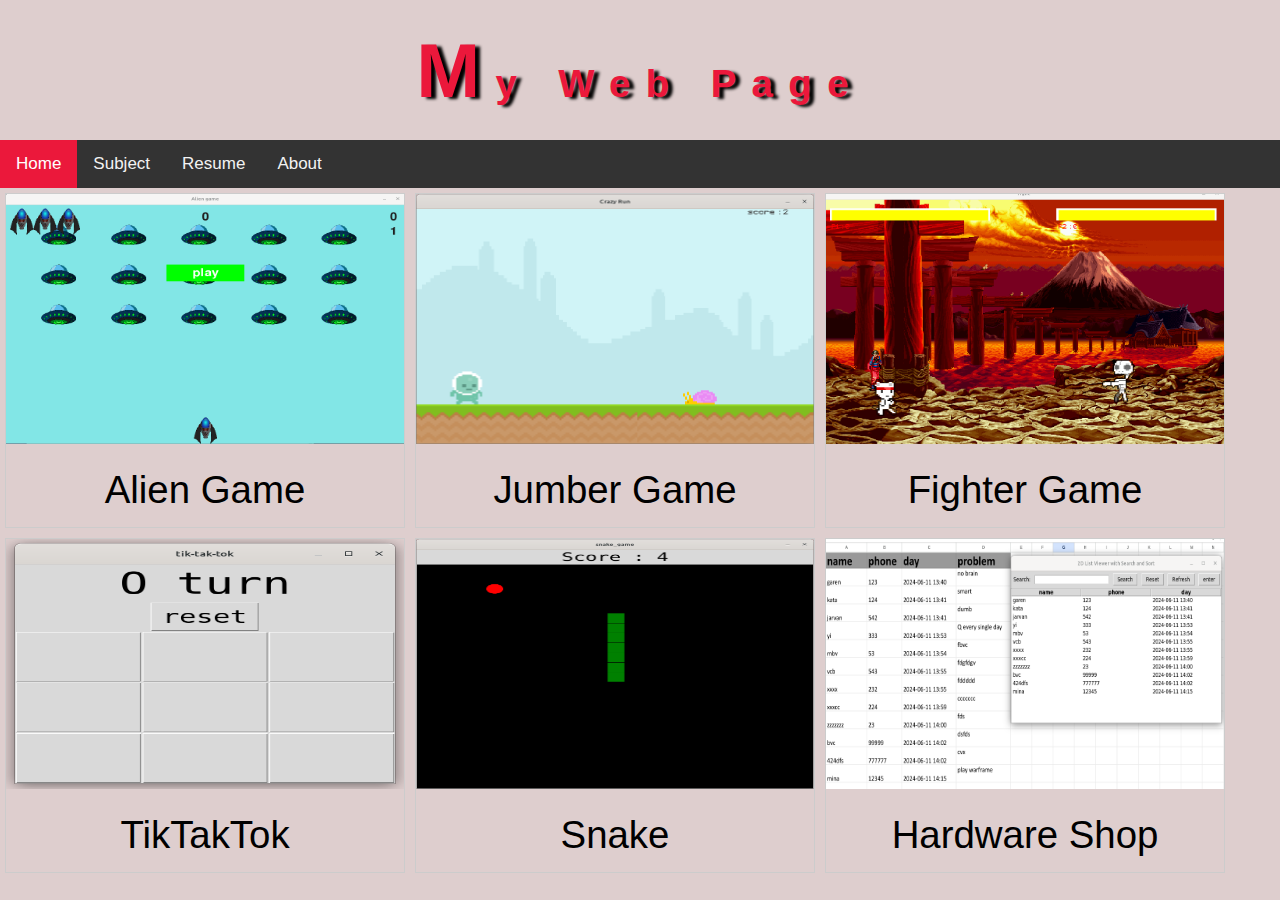
<file: index.html>
<!DOCTYPE html>
<html lang="en">
<head>
    <meta charset="UTF-8">
    <meta name="viewport" content="width=device-width, initial-scale=1.0">
    <link rel="stylesheet" href="style.css">
    <title>Mrgaren</title>
</head>
<body>
    <h1 id="hh1"></h1>
    <div class="topnav">
        <a class="active" href="index.html" >Home</a>
        <a href="subject.html">Subject</a>
        <a href="community.html">Resume</a>
        <a href="about.html">About</a>
      </div>
      
      
      <div class="gallery">
        <a target="_blank" href="subject.html#AlienGame">
          <img src="images/alienSpace.png" alt="Alien Game" >
        </a>
        <div class="desc">Alien Game </div>
      </div>

      <div class="gallery">
        <a target="_blank" href="subject.html#JumberGame">
          <img src="images/JumperGame.png" alt="Jumber Game" >
        </a>
        <div class="desc">Jumber Game </div>
      </div>

      <div class="gallery">
        <a target="_blank" href="subject.html#FighterGame">
          <img src="images/fighter.png" alt="Fighter Game" >
        </a>
        <div class="desc">Fighter Game </div>
      </div>
      
      <div class="gallery">
        <a target="_blank" href="subject.html#TikTakTok">
          <img src="images/tiktaktok.png" alt="TikTakTok" >
        </a>
        <div class="desc">TikTakTok</div>
      </div>
      
      <div class="gallery">
        <a target="_blank" href="subject.html#SnakeGame">
          <img src="images/snake.png" alt="Snake">
        </a>
        <div class="desc">Snake</div>
      </div>


      <div class="gallery">
        <a target="_blank" href="subject.html#HardWareShop">
          <img src="images/shopProgram.png" alt="Hardware Shop">
        </a>
        <div class="desc">Hardware Shop</div>
      </div>


<script src="index.js"></script>
</body>
</html>
</file>
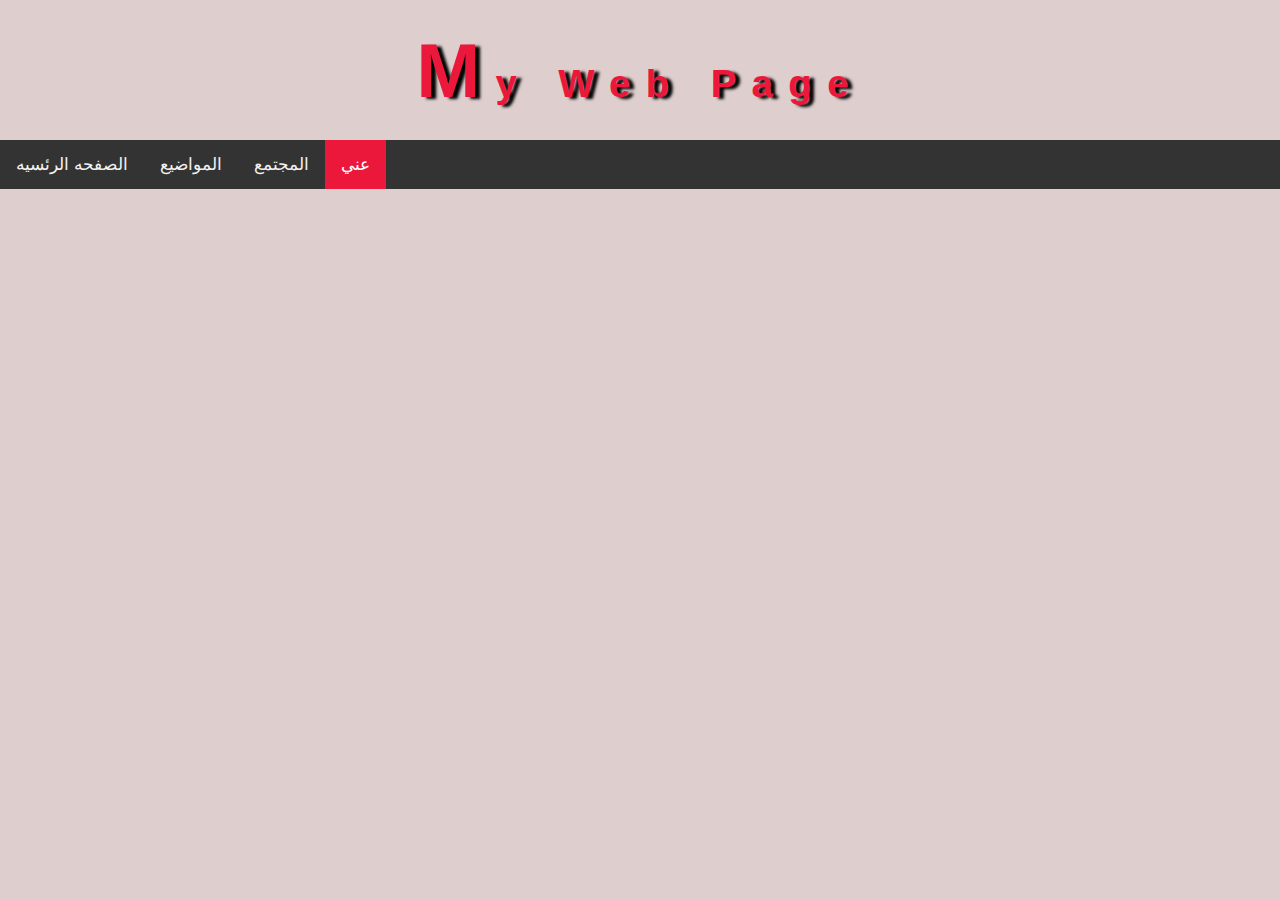
<file: about - Copy (3).html>
<!DOCTYPE html>
<html lang="en">
<head>
    <meta charset="UTF-8">
    <meta name="viewport" content="width=device-width, initial-scale=1.0">
    <link rel="stylesheet" href="style.css">
    <title>Mrgaren</title>
</head>
<body>
    <h1 id="hh1"></h1>
    <div class="topnav">
        <a href="index.html">الصفحه الرئسيه</a>
        <a href="subject.html">المواضيع</a>
        <a href="community.html">المجتمع</a>
        <a class="active" href="about.html">عني</a>
      </div>
      <script src="index.js"></script>
</body>
</html>
</file>
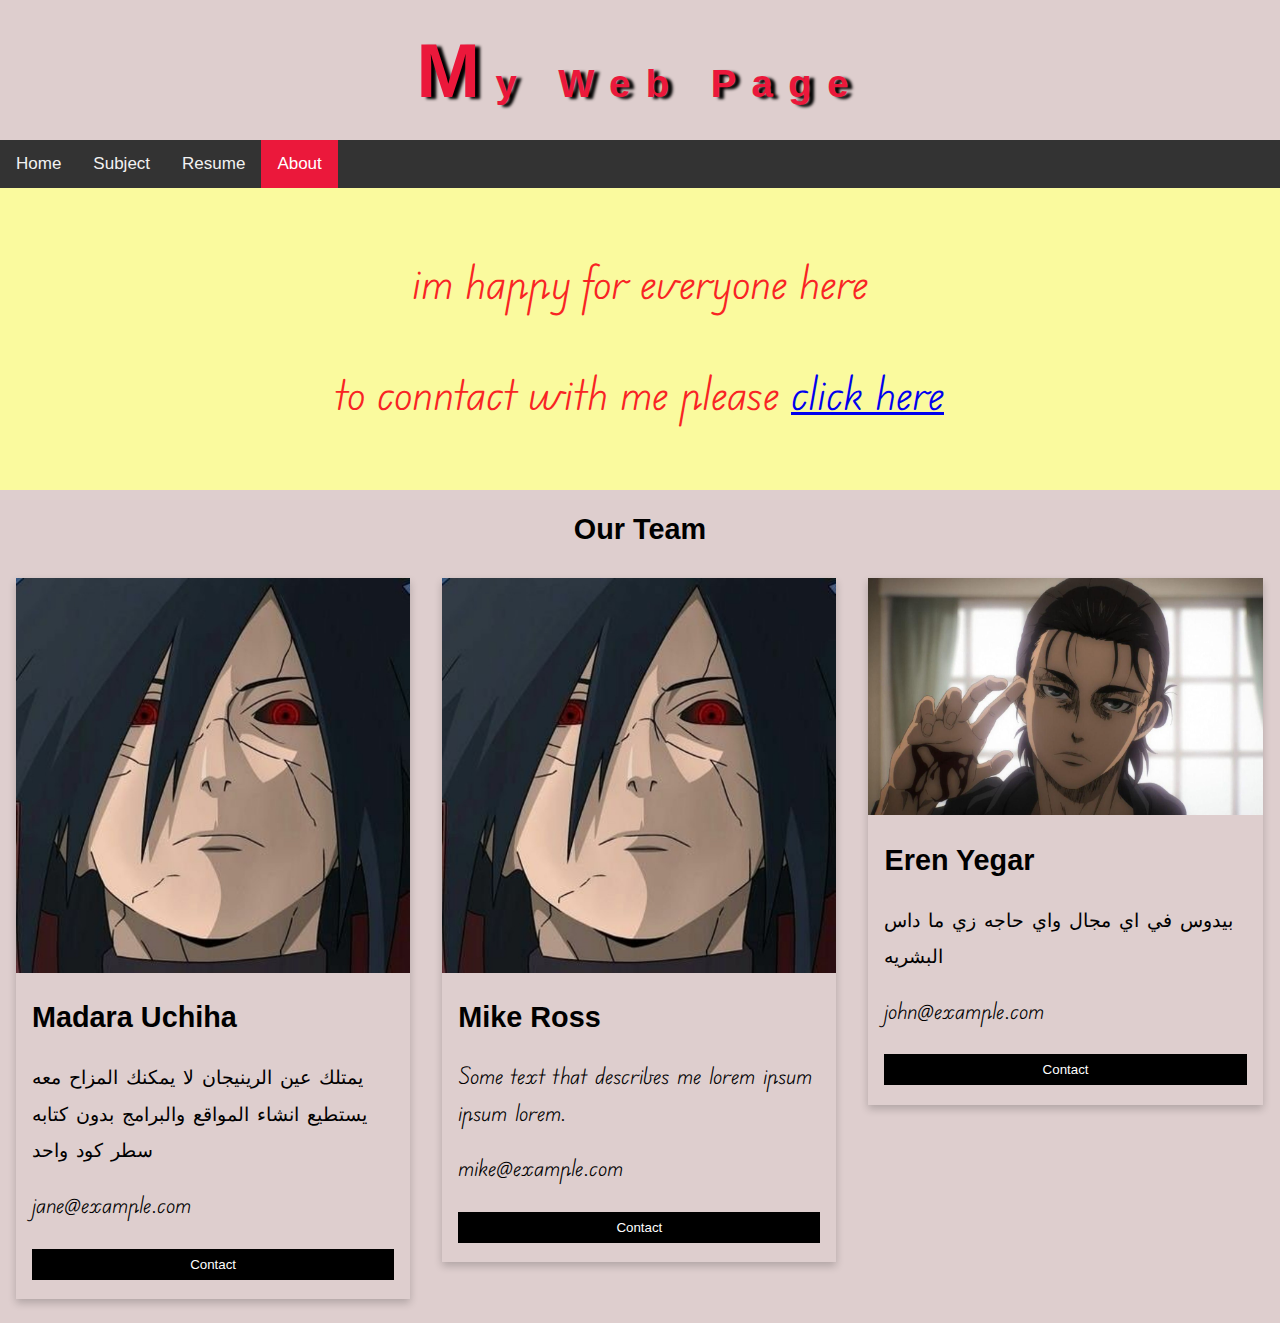
<file: about.html>
<!DOCTYPE html>
<html lang="en">
<head>
    <meta charset="UTF-8">
    <meta name="viewport" content="width=device-width, initial-scale=1.0">
    <link rel="stylesheet" href="style.css">
    <title>Mrgaren</title>
</head>
<body>
    <h1 id="hh1"></h1>
    <div class="topnav">
      <a href="index.html">Home</a>
      <a  href="subject.html">Subject</a>
      <a  href="community.html">Resume</a>
      <a class="active" href="about.html">About</a>
      </div>
      <div class="about-section">
        <p>im happy for everyone here </p>
        <p>to conntact with me please <a href="mailto:wovidoe23@gmail.com">click here</a></p>
      </div>
      
      <h2 style="text-align:center">Our Team</h2>
      <div class="row">
        <div class="column">
          <div class="card">
            <img src="images/madara.jpg" alt="Jane" style="width:100%">
            <div class="container">
              <h2>Madara Uchiha</h2>
              <p class="AboutP">يمتلك عين الرينيجان لا يمكنك المزاح معه يستطيع انشاء المواقع والبرامج بدون كتابه سطر كود واحد </p>
              <p>jane@example.com</p>
              <p><button class="button">Contact</button></p>
            </div>
          </div>
        </div>
      
        <div class="column">
          <div class="card">
            <img src="images/madara.jpg" alt="Mike" style="width:100%">
            <div class="container">
              <h2>Mike Ross</h2>
              <p class="AboutP">Some text that describes me lorem ipsum ipsum lorem.</p>
              <p>mike@example.com</p>
              <p><button class="button">Contact</button></p>
            </div>
          </div>
        </div>
      
        <div class="column">
          <div class="card">
            <img src="images/eren.jpeg" alt="John" style="width:100%">
            <div class="container">
              <h2>Eren Yegar</h2>
              <p class="AboutP">بيدوس في اي مجال واي حاجه زي ما داس البشريه </p>
              <p>john@example.com</p>
              <p><button class="button">Contact</button></p>
            </div>
          </div>
        </div>
      </div>
      <script src="index.js"></script>
</body>
</html>
</file>
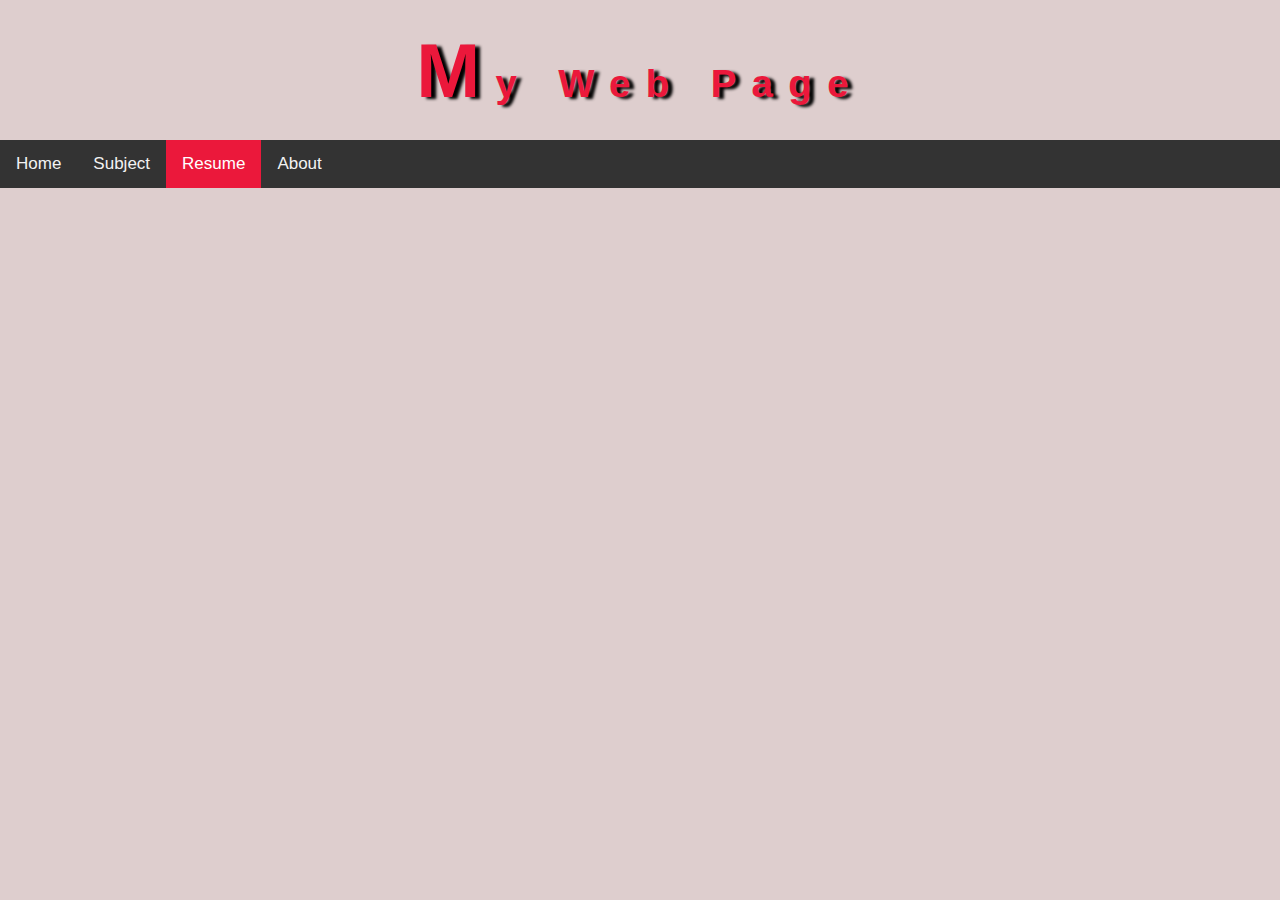
<file: community.html>
<!DOCTYPE html>
<html lang="en">
<head>
    <meta charset="UTF-8">
    <meta name="viewport" content="width=device-width, initial-scale=1.0">
    <link rel="stylesheet" href="style.css">
    <title>Mrgaren</title>
</head>
<body>
    <h1 id="hh1"></h1>
    <div class="topnav">
        <a href="index.html">Home</a>
        <a  href="subject.html">Subject</a>
        <a class="active" href="community.html">Resume</a>
        <a href="about.html">About</a>
      </div>
      <script src="index.js"></script>
</body>
</html>
</file>
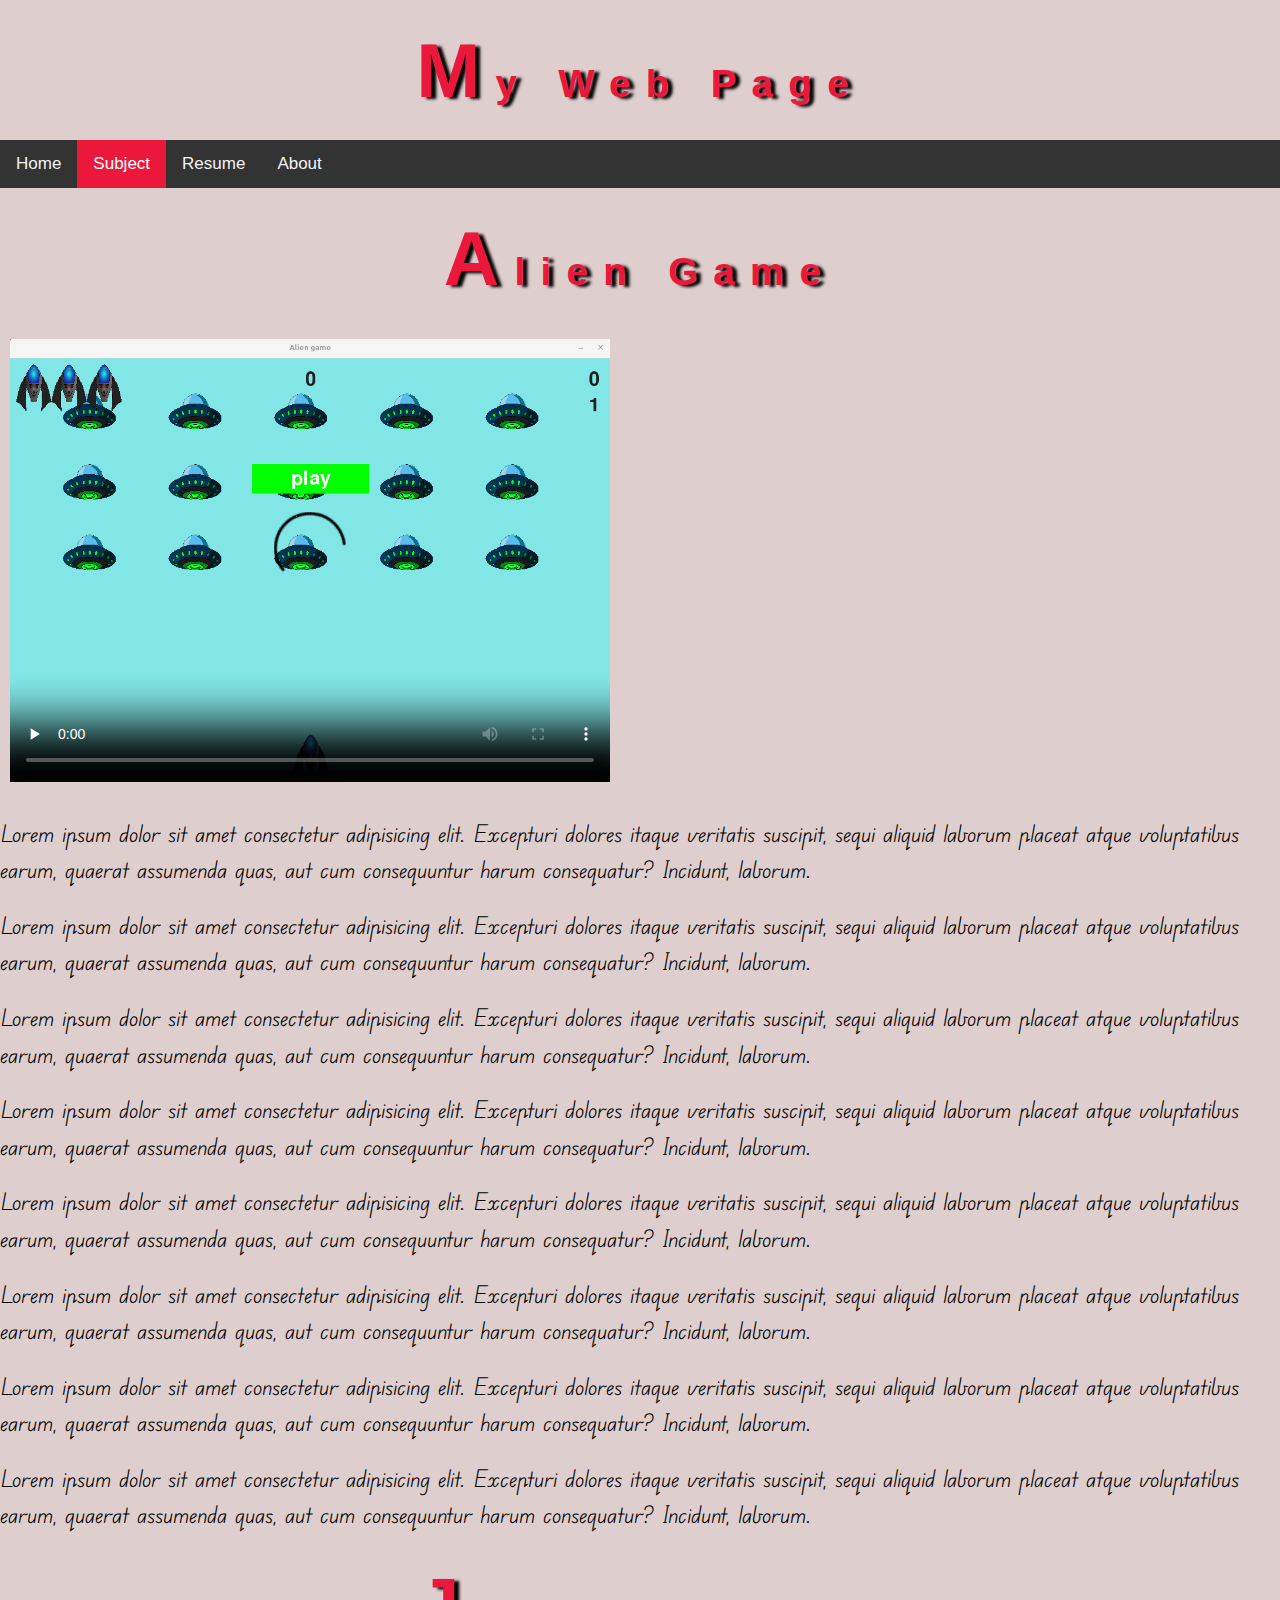
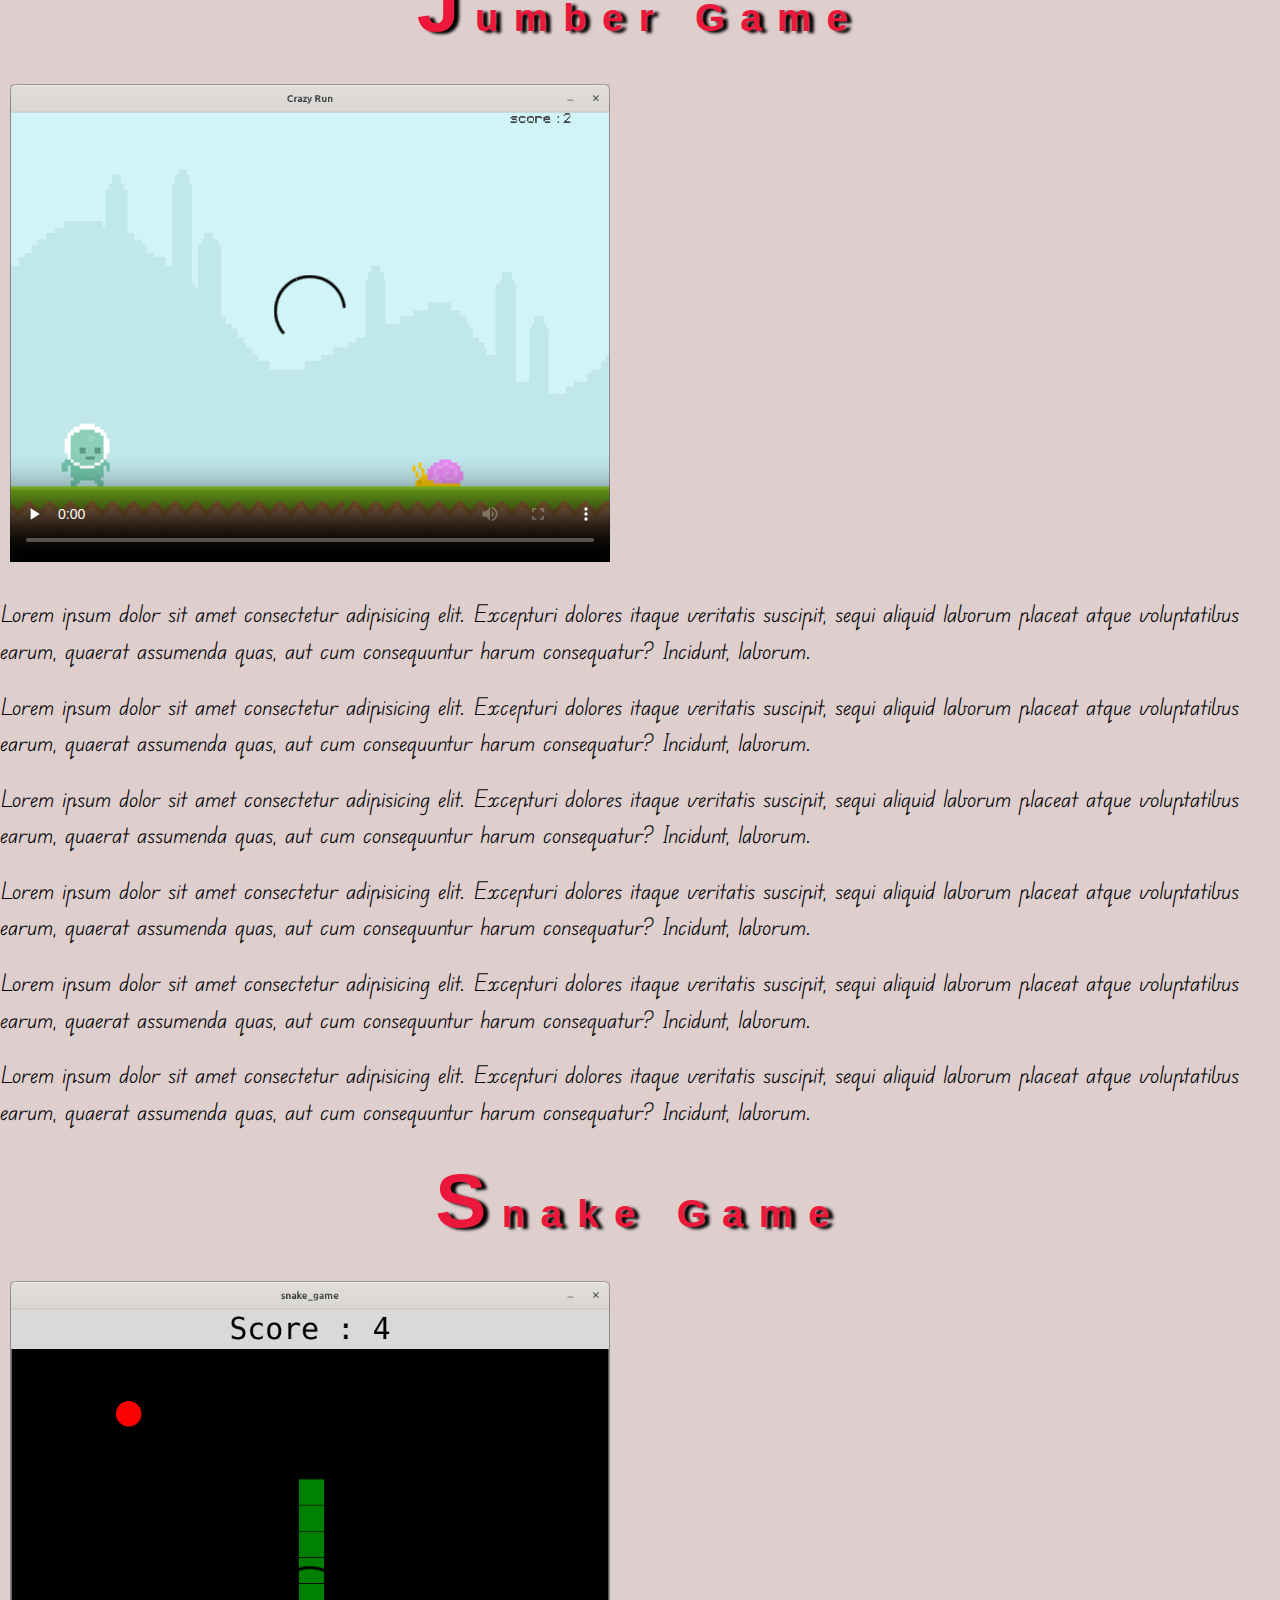
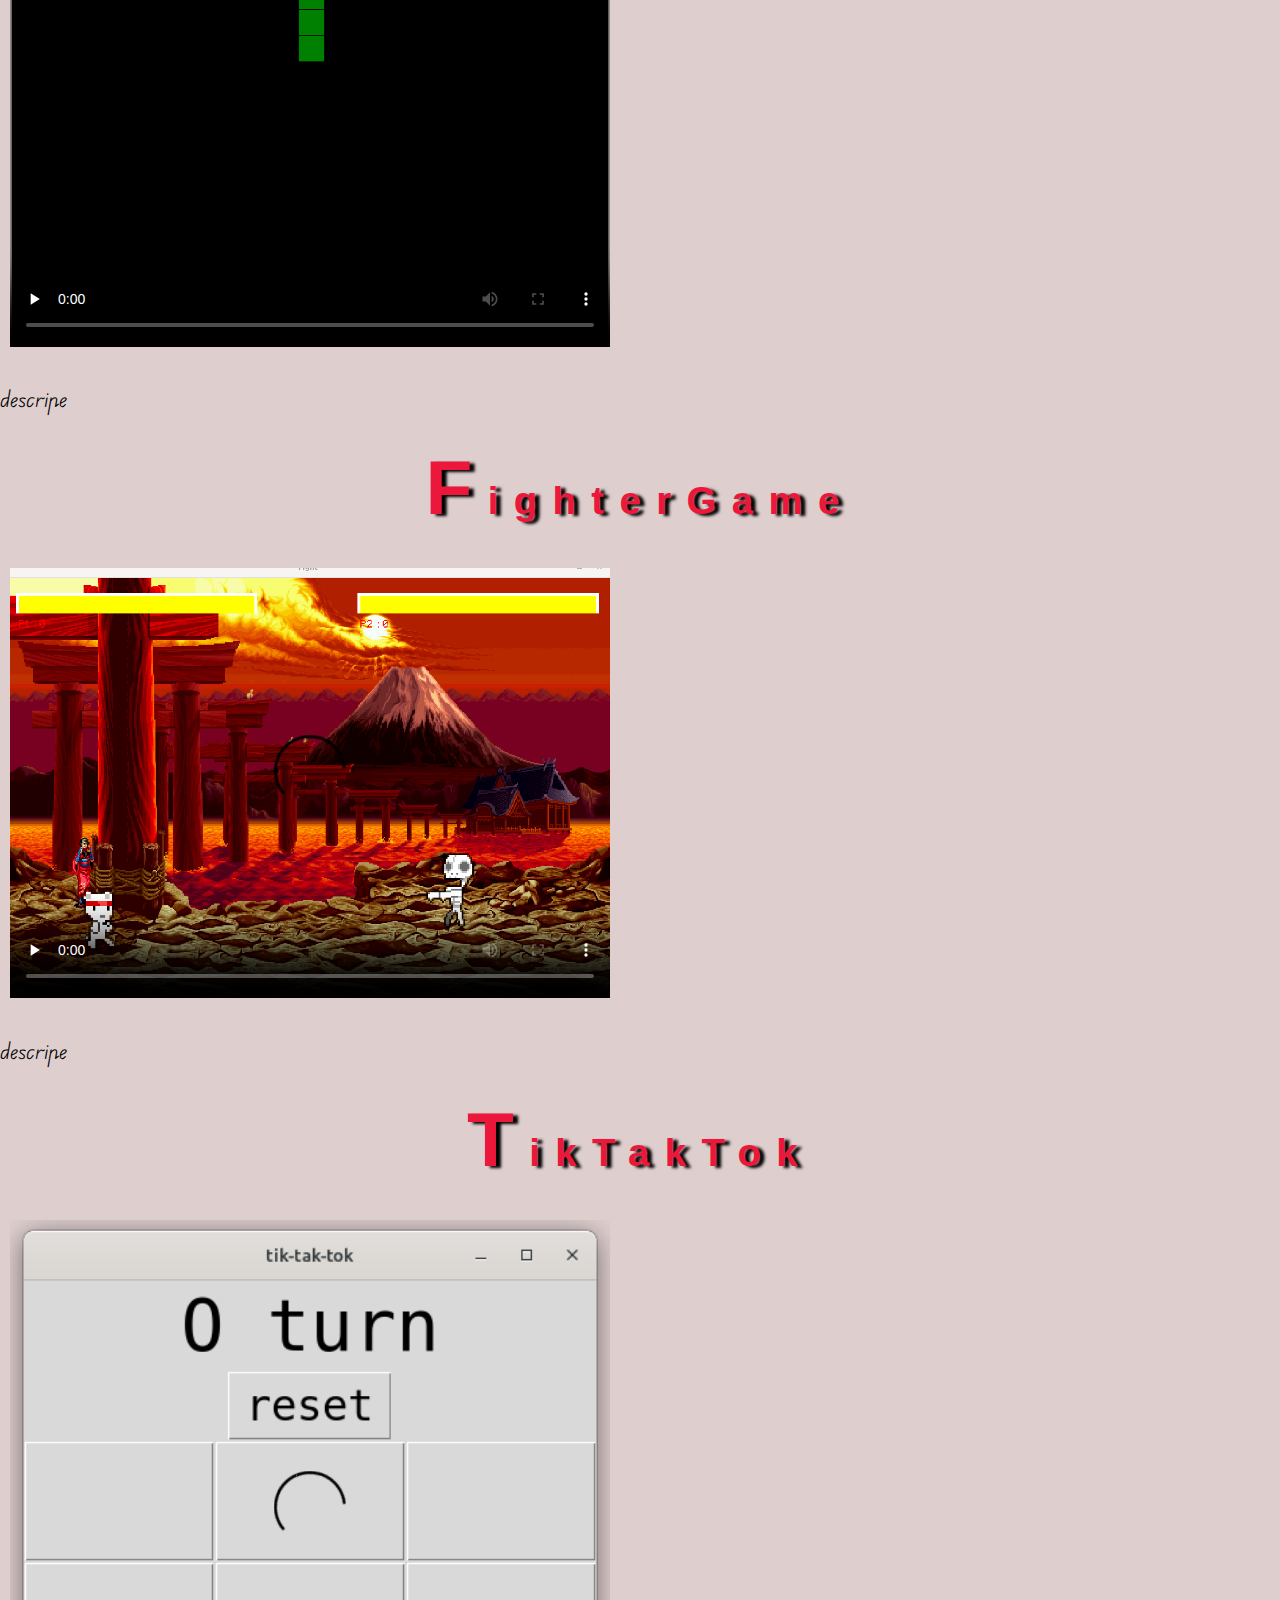
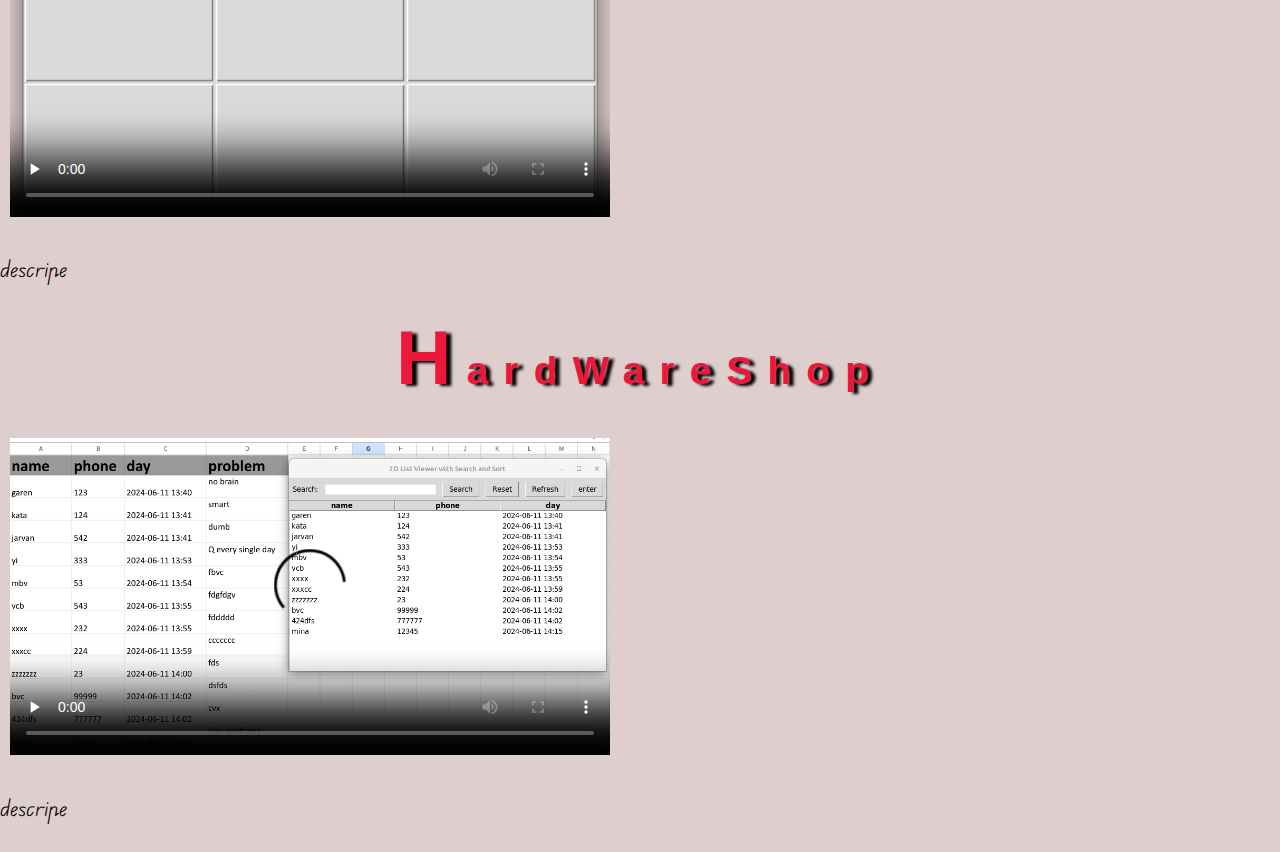
<file: subject.html>
<!DOCTYPE html>
<html lang="en">
<head>
    <meta charset="UTF-8">
    <meta name="viewport" content="width=device-width, initial-scale=1.0">
    <link rel="stylesheet" href="style.css">
    <title>Mrgaren</title>
</head>
<body>
    <h1 id="hh1"></h1>
    <div class="topnav">
        <a href="index.html">Home</a>
        <a class="active" href="subject.html">Subject</a>
        <a href="community.html">Resume</a>
        <a href="about.html">About</a>
      </div>
    <h1 id="AlienGame">alien game</h1>
    <video poster="images/alienSpace.png"width="600" controls preload="none">
        <source src="videos/spaceproject.mp4" />
    </video>
    <p>Lorem ipsum dolor sit amet consectetur adipisicing elit. Excepturi dolores itaque veritatis suscipit, sequi aliquid laborum placeat atque voluptatibus earum, quaerat assumenda quas, aut cum consequuntur harum consequatur? Incidunt, laborum.</p>
    <p>Lorem ipsum dolor sit amet consectetur adipisicing elit. Excepturi dolores itaque veritatis suscipit, sequi aliquid laborum placeat atque voluptatibus earum, quaerat assumenda quas, aut cum consequuntur harum consequatur? Incidunt, laborum.</p>
    <p>Lorem ipsum dolor sit amet consectetur adipisicing elit. Excepturi dolores itaque veritatis suscipit, sequi aliquid laborum placeat atque voluptatibus earum, quaerat assumenda quas, aut cum consequuntur harum consequatur? Incidunt, laborum.</p>
    <p>Lorem ipsum dolor sit amet consectetur adipisicing elit. Excepturi dolores itaque veritatis suscipit, sequi aliquid laborum placeat atque voluptatibus earum, quaerat assumenda quas, aut cum consequuntur harum consequatur? Incidunt, laborum.</p>
    <p>Lorem ipsum dolor sit amet consectetur adipisicing elit. Excepturi dolores itaque veritatis suscipit, sequi aliquid laborum placeat atque voluptatibus earum, quaerat assumenda quas, aut cum consequuntur harum consequatur? Incidunt, laborum.</p>
    <p>Lorem ipsum dolor sit amet consectetur adipisicing elit. Excepturi dolores itaque veritatis suscipit, sequi aliquid laborum placeat atque voluptatibus earum, quaerat assumenda quas, aut cum consequuntur harum consequatur? Incidunt, laborum.</p>
    <p>Lorem ipsum dolor sit amet consectetur adipisicing elit. Excepturi dolores itaque veritatis suscipit, sequi aliquid laborum placeat atque voluptatibus earum, quaerat assumenda quas, aut cum consequuntur harum consequatur? Incidunt, laborum.</p>
    <p>Lorem ipsum dolor sit amet consectetur adipisicing elit. Excepturi dolores itaque veritatis suscipit, sequi aliquid laborum placeat atque voluptatibus earum, quaerat assumenda quas, aut cum consequuntur harum consequatur? Incidunt, laborum.</p>
    <h1 id="JumberGame">Jumber game</h1>
    <video poster="images/JumperGame.png"width="600" controls preload="none">
        <source src="videos/jumperGame.mp4" />
    </video>
    <p>Lorem ipsum dolor sit amet consectetur adipisicing elit. Excepturi dolores itaque veritatis suscipit, sequi aliquid laborum placeat atque voluptatibus earum, quaerat assumenda quas, aut cum consequuntur harum consequatur? Incidunt, laborum.</p>
    <p>Lorem ipsum dolor sit amet consectetur adipisicing elit. Excepturi dolores itaque veritatis suscipit, sequi aliquid laborum placeat atque voluptatibus earum, quaerat assumenda quas, aut cum consequuntur harum consequatur? Incidunt, laborum.</p>
    <p>Lorem ipsum dolor sit amet consectetur adipisicing elit. Excepturi dolores itaque veritatis suscipit, sequi aliquid laborum placeat atque voluptatibus earum, quaerat assumenda quas, aut cum consequuntur harum consequatur? Incidunt, laborum.</p>
    <p>Lorem ipsum dolor sit amet consectetur adipisicing elit. Excepturi dolores itaque veritatis suscipit, sequi aliquid laborum placeat atque voluptatibus earum, quaerat assumenda quas, aut cum consequuntur harum consequatur? Incidunt, laborum.</p>
    <p>Lorem ipsum dolor sit amet consectetur adipisicing elit. Excepturi dolores itaque veritatis suscipit, sequi aliquid laborum placeat atque voluptatibus earum, quaerat assumenda quas, aut cum consequuntur harum consequatur? Incidunt, laborum.</p>
    <p>Lorem ipsum dolor sit amet consectetur adipisicing elit. Excepturi dolores itaque veritatis suscipit, sequi aliquid laborum placeat atque voluptatibus earum, quaerat assumenda quas, aut cum consequuntur harum consequatur? Incidunt, laborum.</p>
    <h1 id="SnakeGame">Snake game</h1>
    <video poster="images/snake.png "width="600" controls preload="none">
        <source src="videos/snake.webm" />
    </video>
    <p>descripe</p>

    <h1 id="FighterGame">FighterGame</h1>
    <video poster="images/fighter.png "width="600" controls preload="none">
        <source src="videos/fighter.mp4" />
    </video>
    <p>descripe</p>
 
    <h1 id="TikTakTok">TikTakTok</h1>
    <video poster="images/tiktaktok.png "width="600" controls preload="none">
        <source src="videos/tiktaktok.webm" />
    </video>
    <p>descripe</p>
 
    <h1 id="HardWareShop">HardWareShop</h1>
    <video poster="images/shopProgram.png "width="600" controls preload="none">
        <source src="videos/shop.webm" />
    </video>
    <p>descripe</p>

    <h1></h1>

    <script src="index.js"></script>
</body>
</html>
</file>
<file: style.css>
@font-face {
  font-family: myfont;
  src: url(font/EduAUVICWANTHand-VariableFont_wght.ttf);
}
body{
    background-color: hsl(0, 20%, 84%);
    font-size: 1.2rem;
    text-transform: capitalize;

  }
video{
  margin: 10px;
}
p{
  font-family: myfont;
  text-transform: none;
  line-height: 1.9em;
  word-spacing: 5px;
}
h1{
    text-align: center;
    color: #eb183b;
    text-shadow: 5px 2px 3px black;
    letter-spacing: 0.4em;
}
h1:first-letter{
  font-size: 200%;
}
h3{
  font-size: 2.4em;
  color: #eb183b;
  line-height: 2.5em;
  letter-spacing: 0.2em;
}
/* Add a black background color to the top navigation */
.topnav {
    background-color: #333;
    overflow: hidden;
  }
  
  /* Style the links inside the navigation bar */
  .topnav a {
    float: left;
    color: #f2f2f2;
    text-align: center;
    padding: 14px 16px;
    text-decoration: none;
    font-size: 17px;
  }
  
  /* Change the color of links on hover */
  .topnav a:hover {
    background-color: #ddd;
    color: black;
  }
  
  /* Add a color to the active/current link */
  .topnav a.active {
    background-color: #eb183b;
    color: white;
  }
  div.gallery {
    margin: 5px;
    border: 1px solid #ccc;
    float: left;
    width: 400px;
    font-size: 2em;
  }
  
  div.gallery:hover {
    border: 1px solid #777;
  }
  
  div.gallery img {
    width: 100%;
    height: 250px;
  }
  
  div.desc {
    padding: 15px;
    text-align: center;
  }
  body {
    font-family: Arial, Helvetica, sans-serif;
    margin: 0;
  }
  
  html {
    box-sizing: border-box;
  }
  
  *, *:before, *:after {
    box-sizing: inherit;
  }
  
  .column {
    float: left;
    width: 33.3%;
    margin-bottom: 16px;
    padding: 0 8px;
  }
  
  .card {
    box-shadow: 0 4px 8px 0 rgba(0, 0, 0, 0.2);
    margin: 8px;
  }
  
  .about-section {
    padding: 20px;
    text-align: center;
    background-color: hsl(60, 90%, 80%);
    color: rgb(248, 36, 36);
    font-size: 2em;
  }
  
  .container {
    padding: 0 16px;
  }
  
  .container::after, .row::after {
    content: "";
    clear: both;
    display: table;
  }
  
  .title {
    color: grey;
  }
  
  .button {
    border: none;
    outline: 0;
    display: inline-block;
    padding: 8px;
    color: white;
    background-color: #000;
    text-align: center;
    cursor: pointer;
    width: 100%;
  }
  
  .button:hover {
    background-color: #555;
  }
  
  @media screen and (max-width: 550px) {
    .column {
      width: 100%;
      display: block;
    }
  }
</file>
